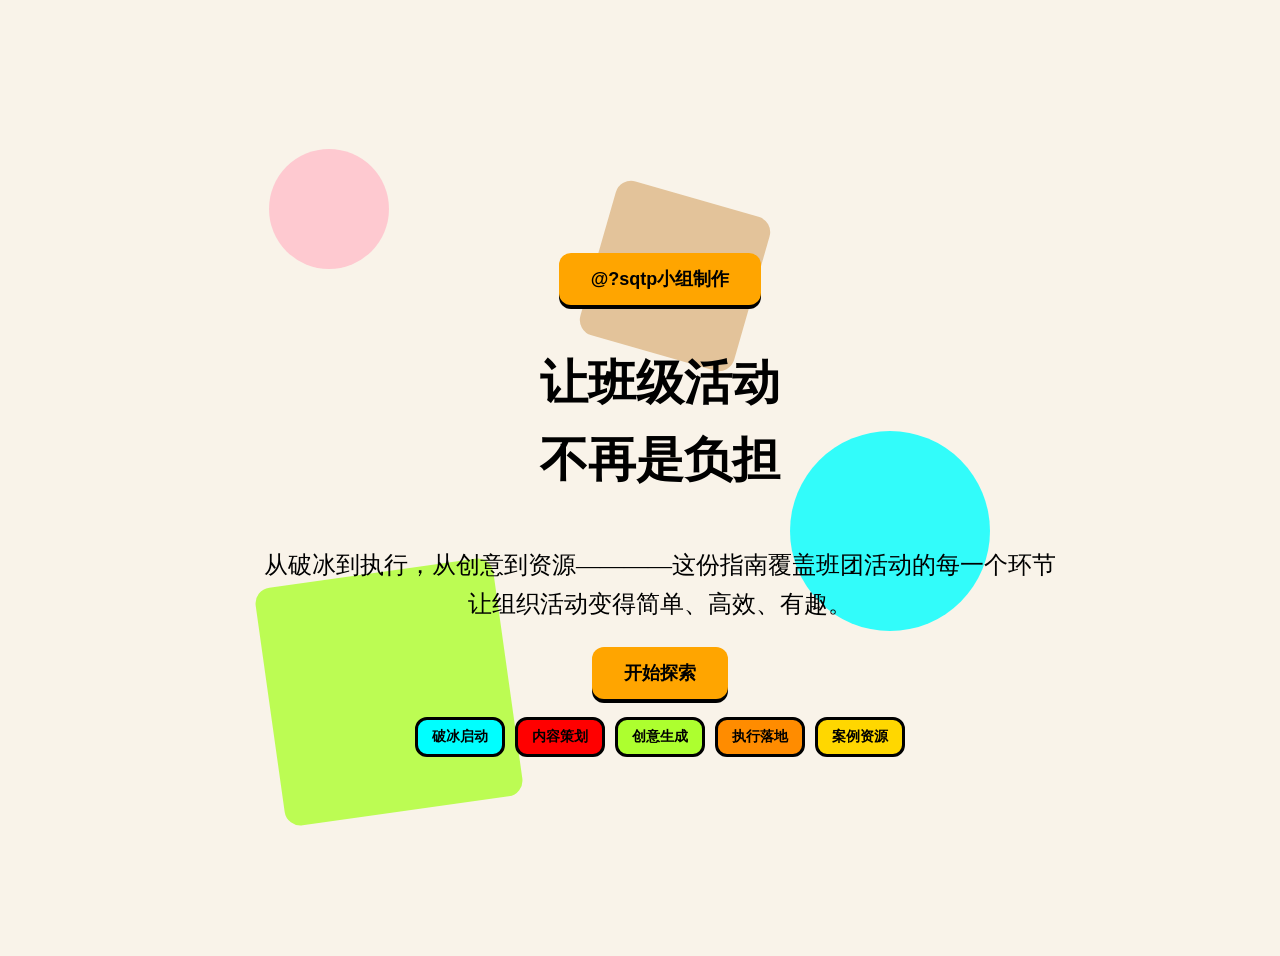
<file: index.html>
<!DOCTYPE html>
<html>
<head>
    <meta charset="UTF-8" name="viewport" content="width=device-width, initial-scale=1.0, maximum-scale=1.0, user-scalable=no">
    <title>班团建设指南</title>
    <script src="./test.js"></script>
    <link rel="stylesheet" href="style.css">
</head>
<body>
    <div class="page-container">
    <br>
    <br>
    <br>
    <div style="display:flex; justify-content:center;">
        <button class="huge-button" style="cursor:default">@?sqtp小组制作</button>
    </div>
    <h2 class="huge-title">让班级活动<br>不再是负担</h2>
    <p class="subtitle">从破冰到执行，从创意到资源————这份指南覆盖班团活动的每一个环节<br>让组织活动变得简单、高效、有趣。</p>
    <div style="display:flex; justify-content:center;">
        <button class="jump-web huge-button" data-url="./menu.html">开始探索</button>
    </div>
    <br>
    <div style="display:flex; justify-content:center;gap:10px">
        <botton class="box" style="background-color:cyan;">破冰启动</botton>
        <botton class="box" style="background-color:red;">内容策划</botton>
        <botton class="box" style="background-color:greenyellow;">创意生成</botton>
        <botton class="box" style="background-color:darkorange;">执行落地</botton>
        <botton class="box" style="background-color:gold;">案例资源</botton>
    </div>
<!--下面开始写背景的图案之类的东西-->
    <div class="pink-shape-round"></div>
    <div class="greenyellow-shape"></div>
    <div class="aqua-shape-round"></div>
    <div class="burlywood-shape"></div>
    </div>
</body>
</html>
</file>
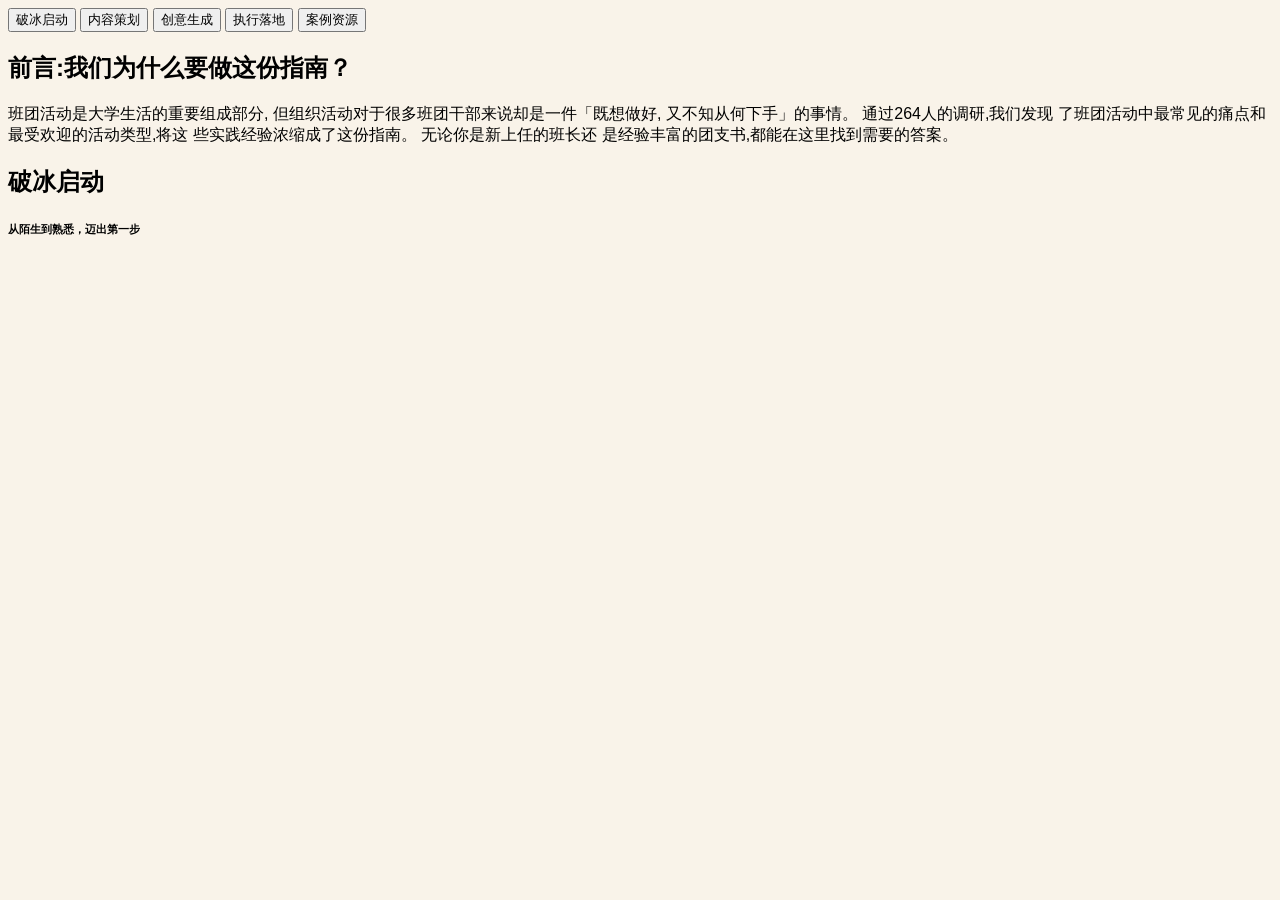
<file: menu.html>
<!DOCTYPE html>
<html>
    <head>
        <meta charset="UTF-8">
        <title>目录</title>
        <script src="test.js"></script>
        <link rel="stylesheet" href="style.css">
    </head>
    <body>
        <button id="b1">破冰启动</button>
        <button id="b2">内容策划</button>
        <button id="b3">创意生成</button>
        <button id="b4">执行落地</button>
        <button id="b5">案例资源</button>
        <h2 id="QianYan">前言:我们为什么要做这份指南？</h2>
        <p class="XiaoZi">班团活动是大学生活的重要组成部分,
            但组织活动对于很多班团干部来说却是一件「既想做好,
            又不知从何下手」的事情。 通过264人的调研,我们发现
            了班团活动中最常见的痛点和最受欢迎的活动类型,将这
            些实践经验浓缩成了这份指南。 无论你是新上任的班长还
            是经验丰富的团支书,都能在这里找到需要的答案。</p>
        <h2 id="NO1">破冰启动</h2>
        <h6 id="sNO1">从陌生到熟悉，迈出第一步</h6>
    </body>
</html>
</file>
<file: style.css>
.page-container{
    max-width: 100%;
    min-height: 100vh; 
    display: flex;
    flex-direction: column;
    justify-content: center;
    align-items: center;
    padding: 20px;
}
body {
    font-family: sans-serif;
    background-color: #f9f3e9;
}
.page-container {
    position: relative;
    width: 100%;
    min-height: 100vh;
    background-color: #f9f3e9;
    overflow: hidden;
}
.aqua-shape-round {
    width: 200px;
    height: 200px;
    background-color:aqua;
    top: 45%;
    left: 60%;
    position: absolute;
    border-radius: 50%;
    opacity: 0.8;
    z-index: 1;
}
.burlywood-shape {
    width: 160px;
    height: 160px;
    background-color:burlywood;
    top: 20%;
    left: 45%;
    position: absolute;
    border-radius: 16px;
    opacity: 0.8;
    transform: rotate(16deg);
    z-index: 1;
}
.greenyellow-shape {
    width: 240px;
    height: 240px;
    background-color:greenyellow;
    top: 60%;
    left: 20%;
    position: absolute;
    border-radius: 16px;
    opacity: 0.8;
    transform: rotate(-8deg);
    z-index: 1;
}
.pink-shape-round {
    width: 120px;
    height: 120px;
    background-color:pink;
    top: 15%;
    left: 20%;
    position: absolute;
    border-radius: 50%;
    opacity: 0.8;
    z-index: 1;
}
.huge-button {
    display: inline-flex;
    align-items:center;
    gap:8px;
    padding:14px 32px;
    background-color: orange;
    color:black;
    font-size: 18px;
    font-weight: 600;
    border: none;
    border-radius:12px;
    box-shadow:0 4px 0 black;
    cursor:pointer;
    transition:all 0.2s ease;
    z-index: 10;
}
.huge-title {
    position:relative;
    text-align: center;
    font-family:"KaiTi","STKaiti",serif;
    font-size: 48px;
    line-height: 1.6;
    color:black;
    margin-bottom:24px;
    z-index: 10;
}
.subtitle {
    position:relative;
    text-align:center;
    font-family:"KaiTi","STKaiti",serif;
    font-size: 24px;
    line-height: 1.6;
    color:black;
    margin-bottom:24px;
    z-index: 10;
    padding-left: 4vw;
    padding-right: 4vw;
}
.box {
    position:relative;
    display:block;
    border:3px solid black;
    gap:8px;
    border-radius: 12px;
    z-index:10;
    padding:8px 14px;
    font-size:14px;
    font-weight: 700;
    flex-wrap: wrap;
}
@media (max-width:1350px){
    .huge-title {
        width:100%;
    }
}
</file>
